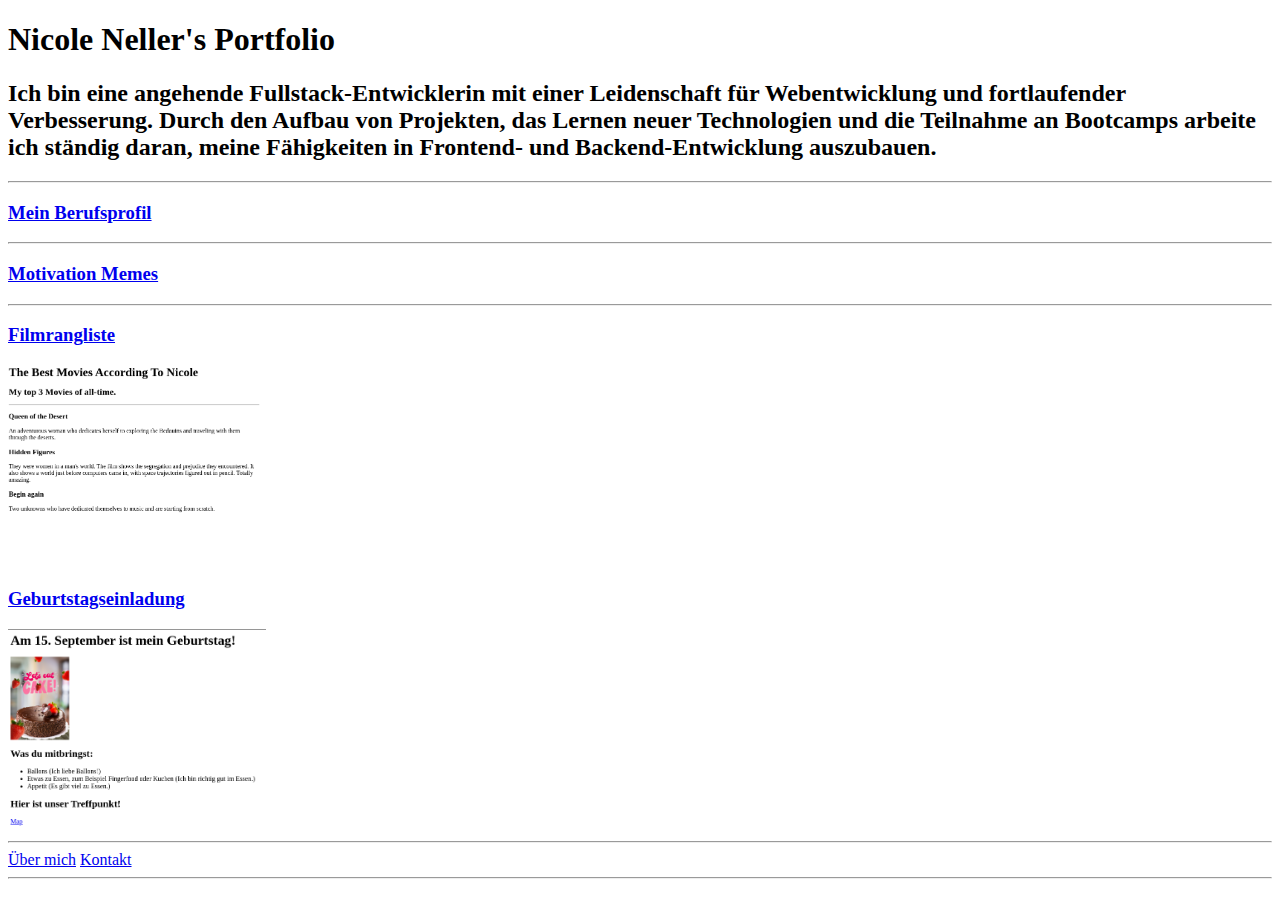
<file: index.html>
<!DOCTYPE html>
 <html lang="de">
 <head>
    <meta charset="UTF-8">
    <meta name="viewport" content="width=device-width, initial-scale=1.0">
    <title>Nicole's Portfolio</title>
 </head>
 <body>
    <h1>Nicole Neller's Portfolio</h1>
    <h2>Ich bin eine angehende Fullstack-Entwicklerin mit einer Leidenschaft für Webentwicklung und fortlaufender Verbesserung. Durch den Aufbau von Projekten, das Lernen neuer Technologien und die Teilnahme an Bootcamps arbeite ich ständig daran, meine Fähigkeiten in Frontend- und Backend-Entwicklung auszubauen.</h2>
    
    <hr />

    <h3><a  href="./my resume/my resume.html">  
   Mein Berufsprofil</a></h3>
    <hr />
  <h3><a href="./6.4 Motibation Meme Project/solution/index.html">Motivation Memes</a></h3>
    <hr />
  
    

    <h3><a href="./public/filmrangliste.html">Filmrangliste</a></h3>
    <img src="./anlagen/bilder/filmrangliste.png" height="200" alt="Filmrangliste Vorschau"/>

    <h3><a  href="./public/einladung.html"  height="200" alt="Schokoladenkuchen">  
      Geburtstagseinladung</a></h3>

    <img src="./anlagen/bilder/einladung.png" height="200" alt="Geburtstagseinladung Vorschau"/>
    
    <hr />

   <a href="./public/uebermich.html">Über mich</a>
   <a href="./public/kontakt.html">Kontakt</a> 
      
   <hr />
    
 </body>
 </html>
</file>
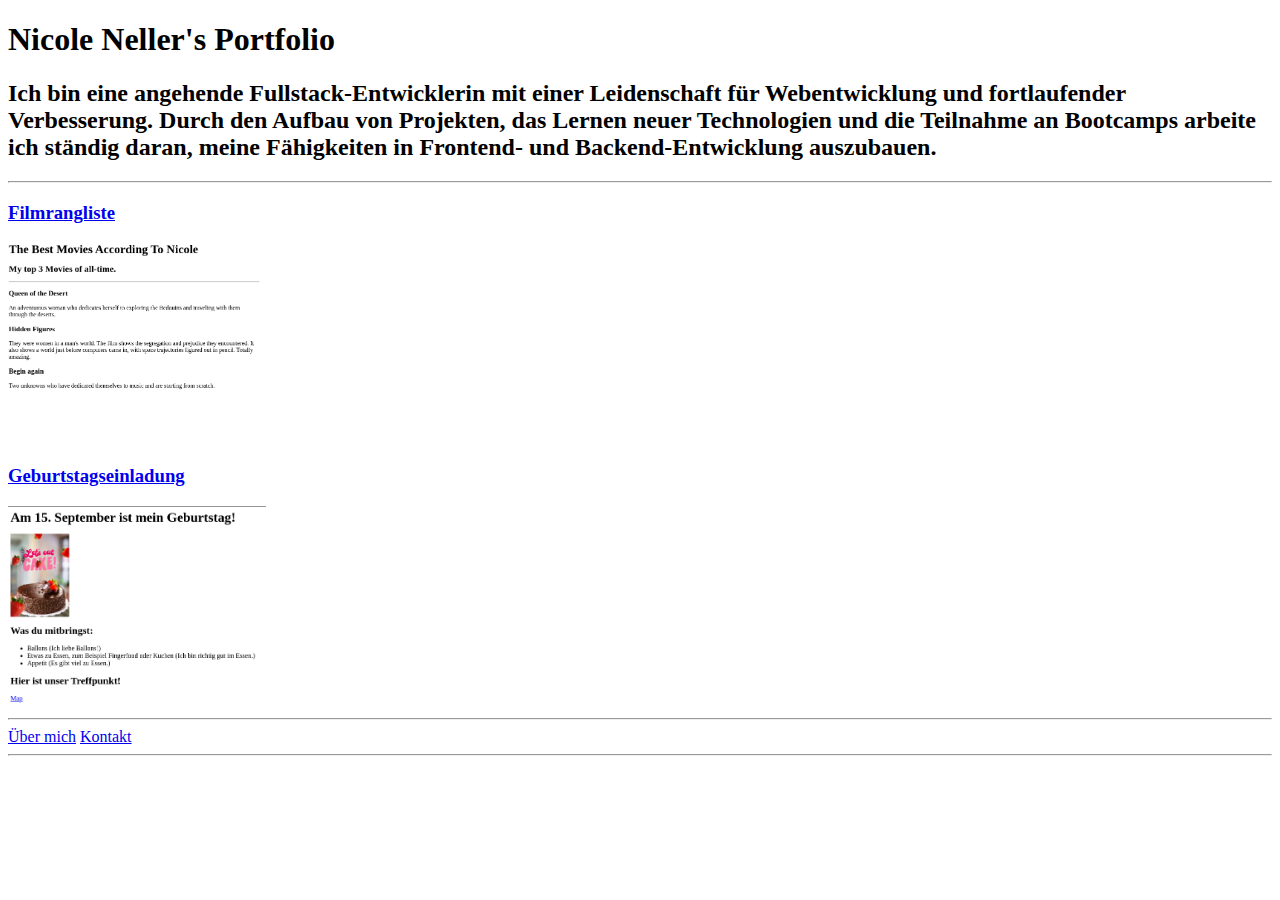
<file: 4.3 HTML Porfolio Project/index.html>
<!DOCTYPE html>
 <html lang="de">
 <head>
    <meta charset="UTF-8">
    <meta name="viewport" content="width=device-width, initial-scale=1.0">
    <title>Nicole's Portfolio</title>
 </head>
 <body>
    <h1>Nicole Neller's Portfolio</h1>
    <h2>Ich bin eine angehende Fullstack-Entwicklerin mit einer Leidenschaft für Webentwicklung und fortlaufender Verbesserung. Durch den Aufbau von Projekten, das Lernen neuer Technologien und die Teilnahme an Bootcamps arbeite ich ständig daran, meine Fähigkeiten in Frontend- und Backend-Entwicklung auszubauen.</h2>
    
    <hr />
    <h3><a href="./public/filmrangliste.html">Filmrangliste</a></h3>
    <img src="./anlagen/bilder/filmrangliste.png" height="200" alt="Filmrangliste Vorschau"/>

    <h3><a  href="./public/einladung.html"  height="200" alt="Schokoladenkuchen">
      Geburtstagseinladung</a></h3>
    
    <img src="./anlagen/bilder/einladung.png" height="200" alt="Geburtstagseinladung Vorschau"/>
    
    <hr />

   <a href="./public/uebermich.html">Über mich</a>
   <a href="./public/kontakt.html">Kontakt</a> 
      
   <hr />
    
 </body>
 </html>
</file>
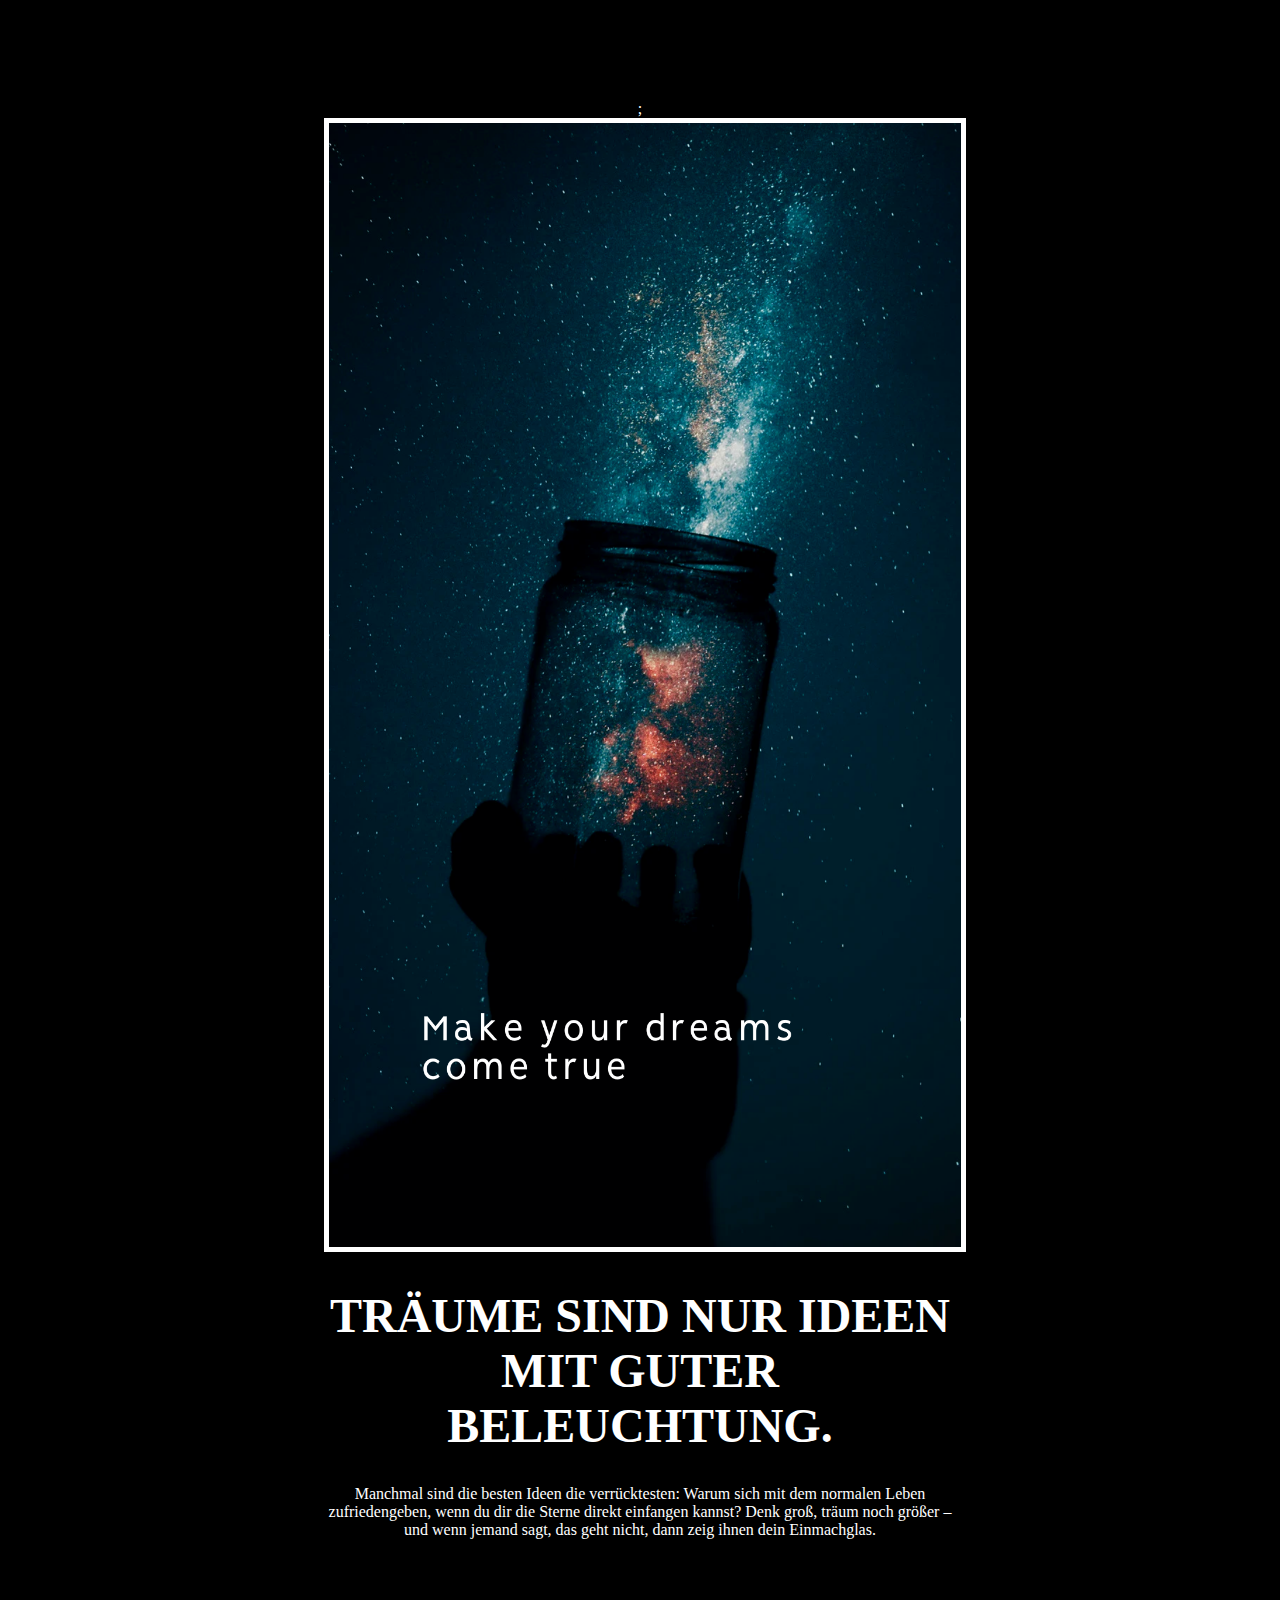
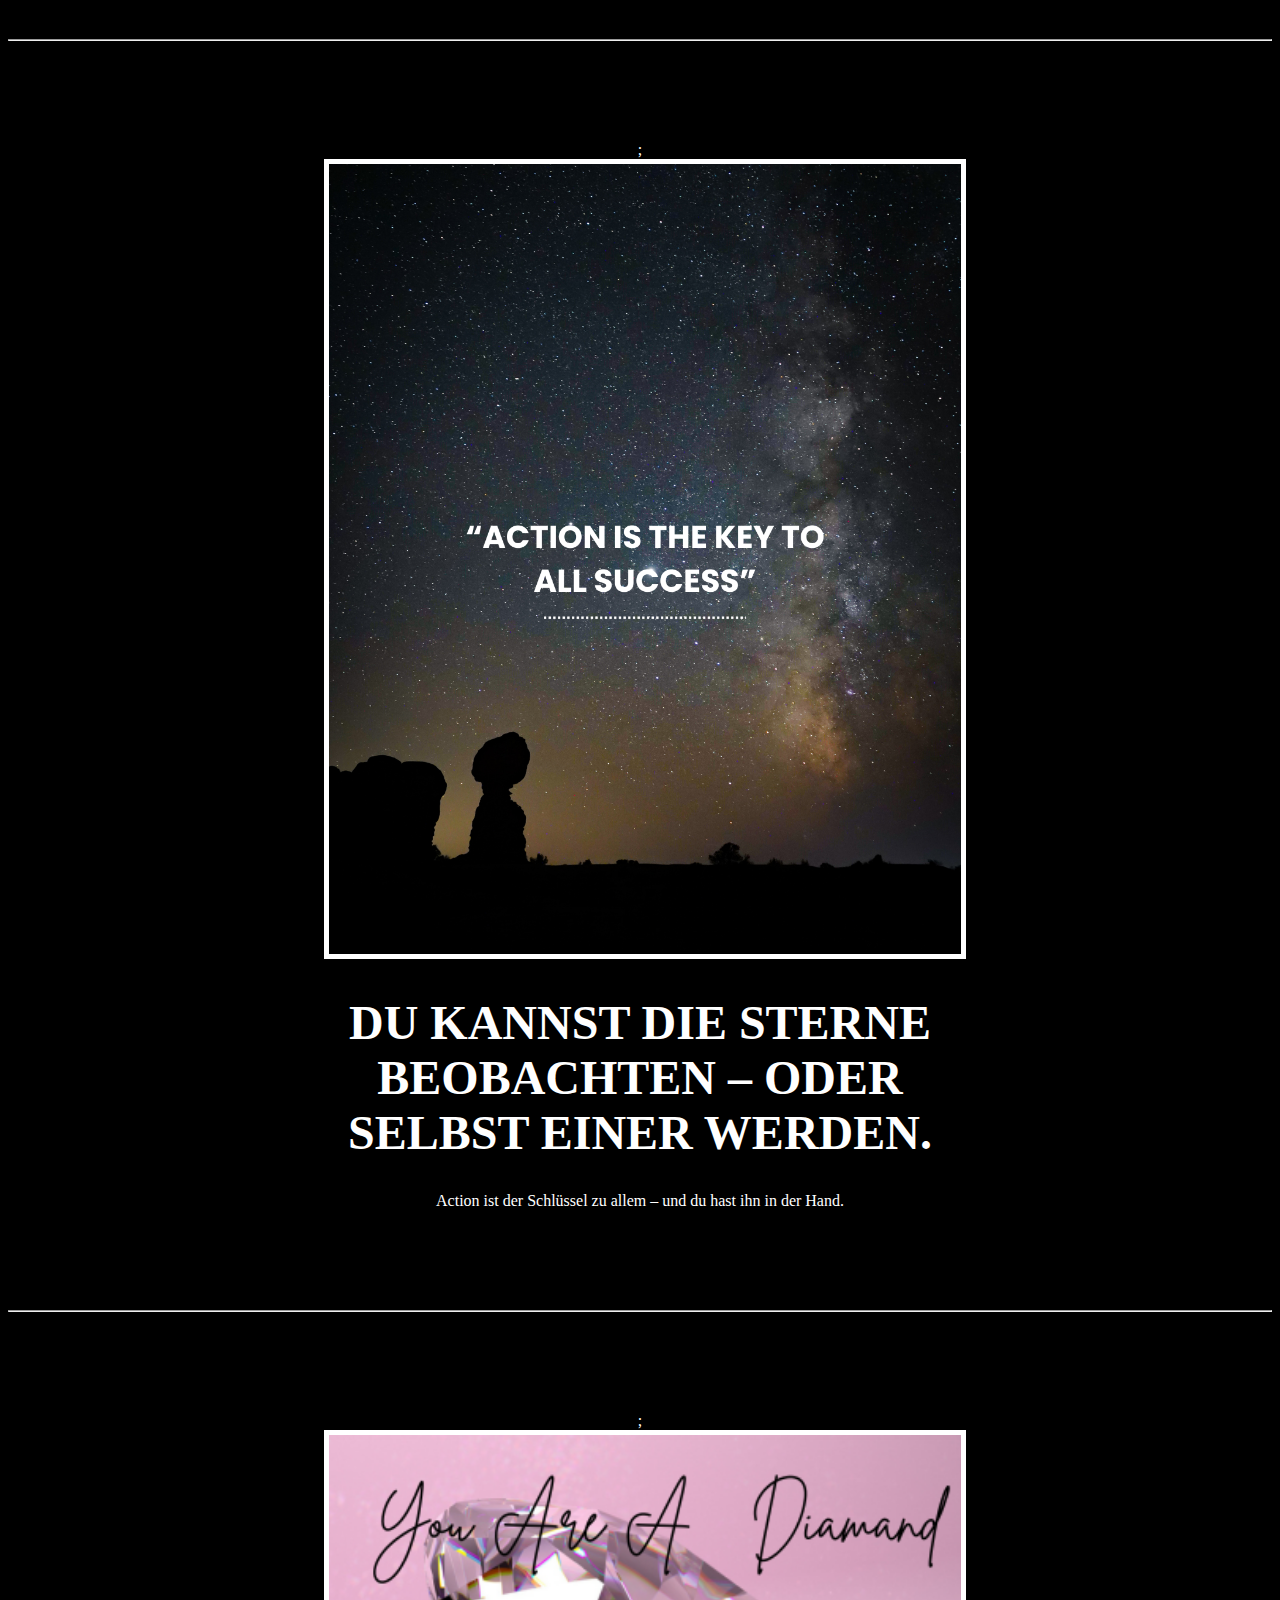
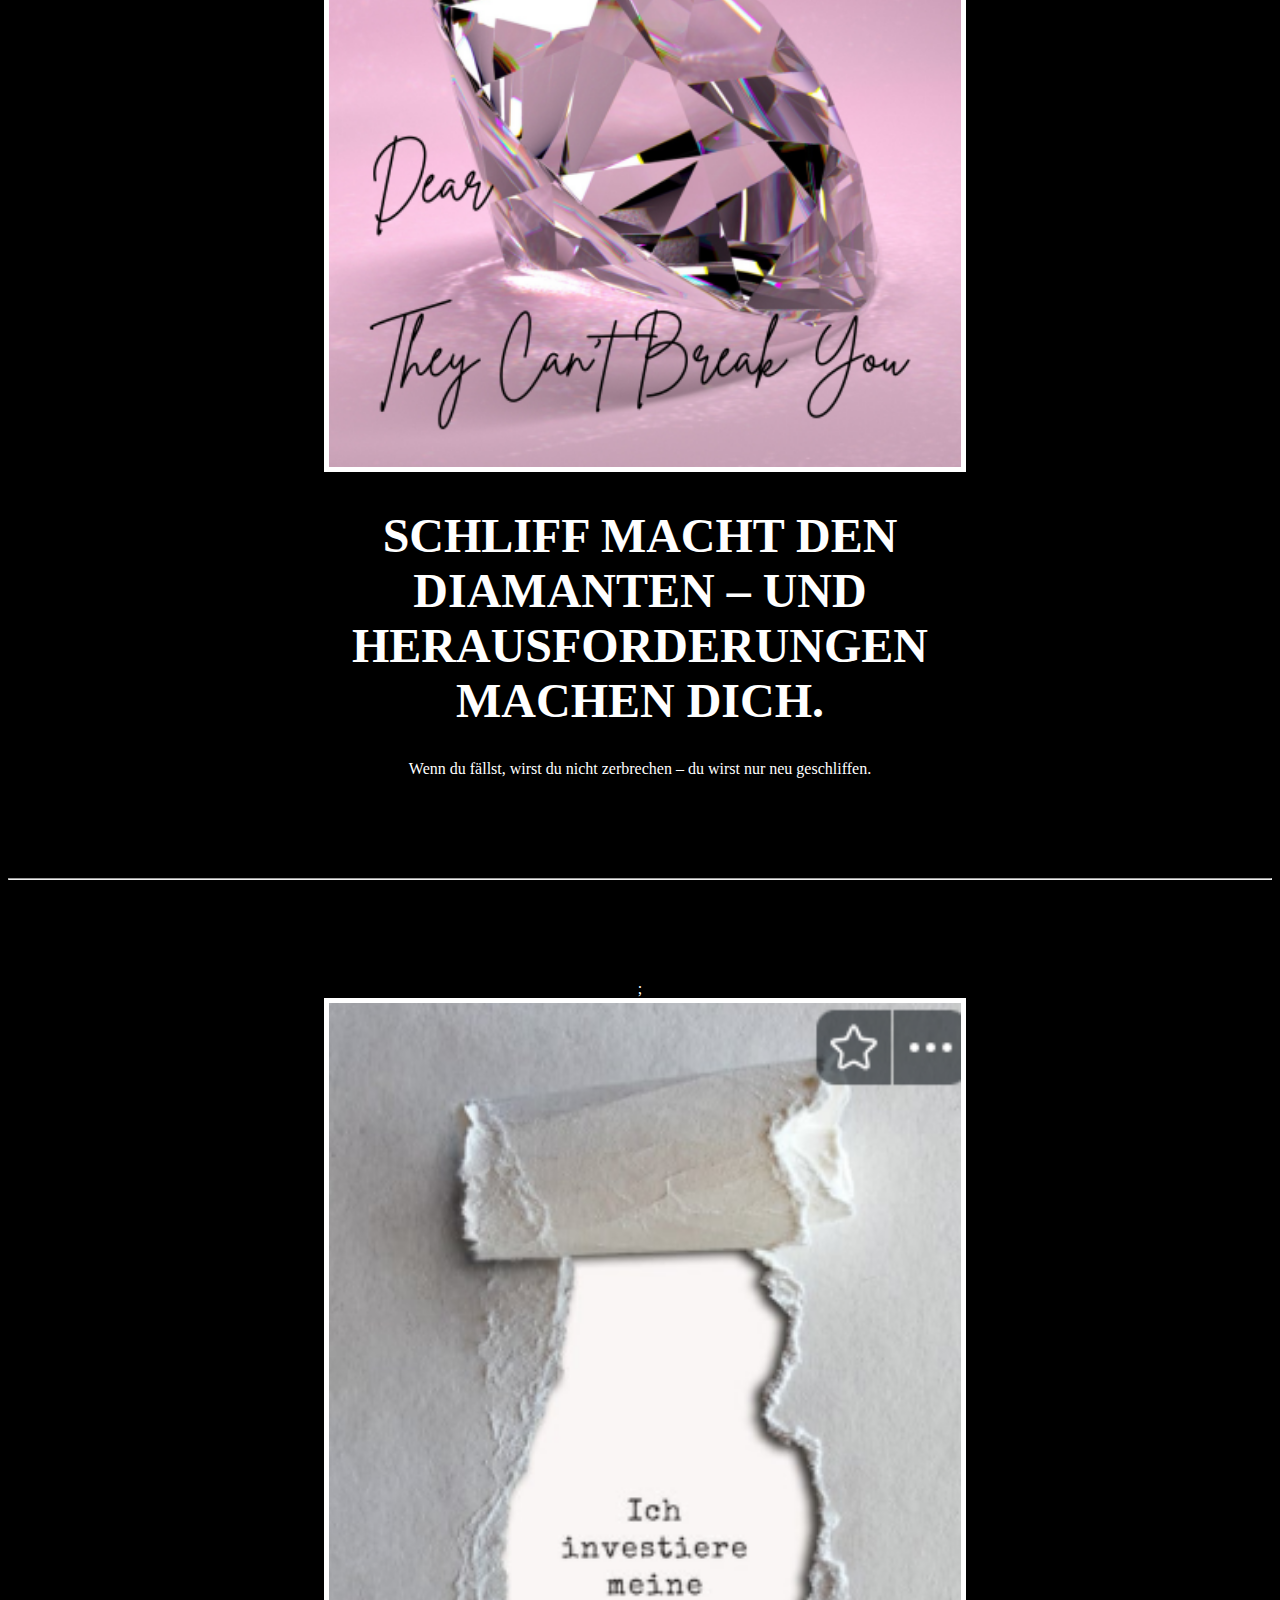
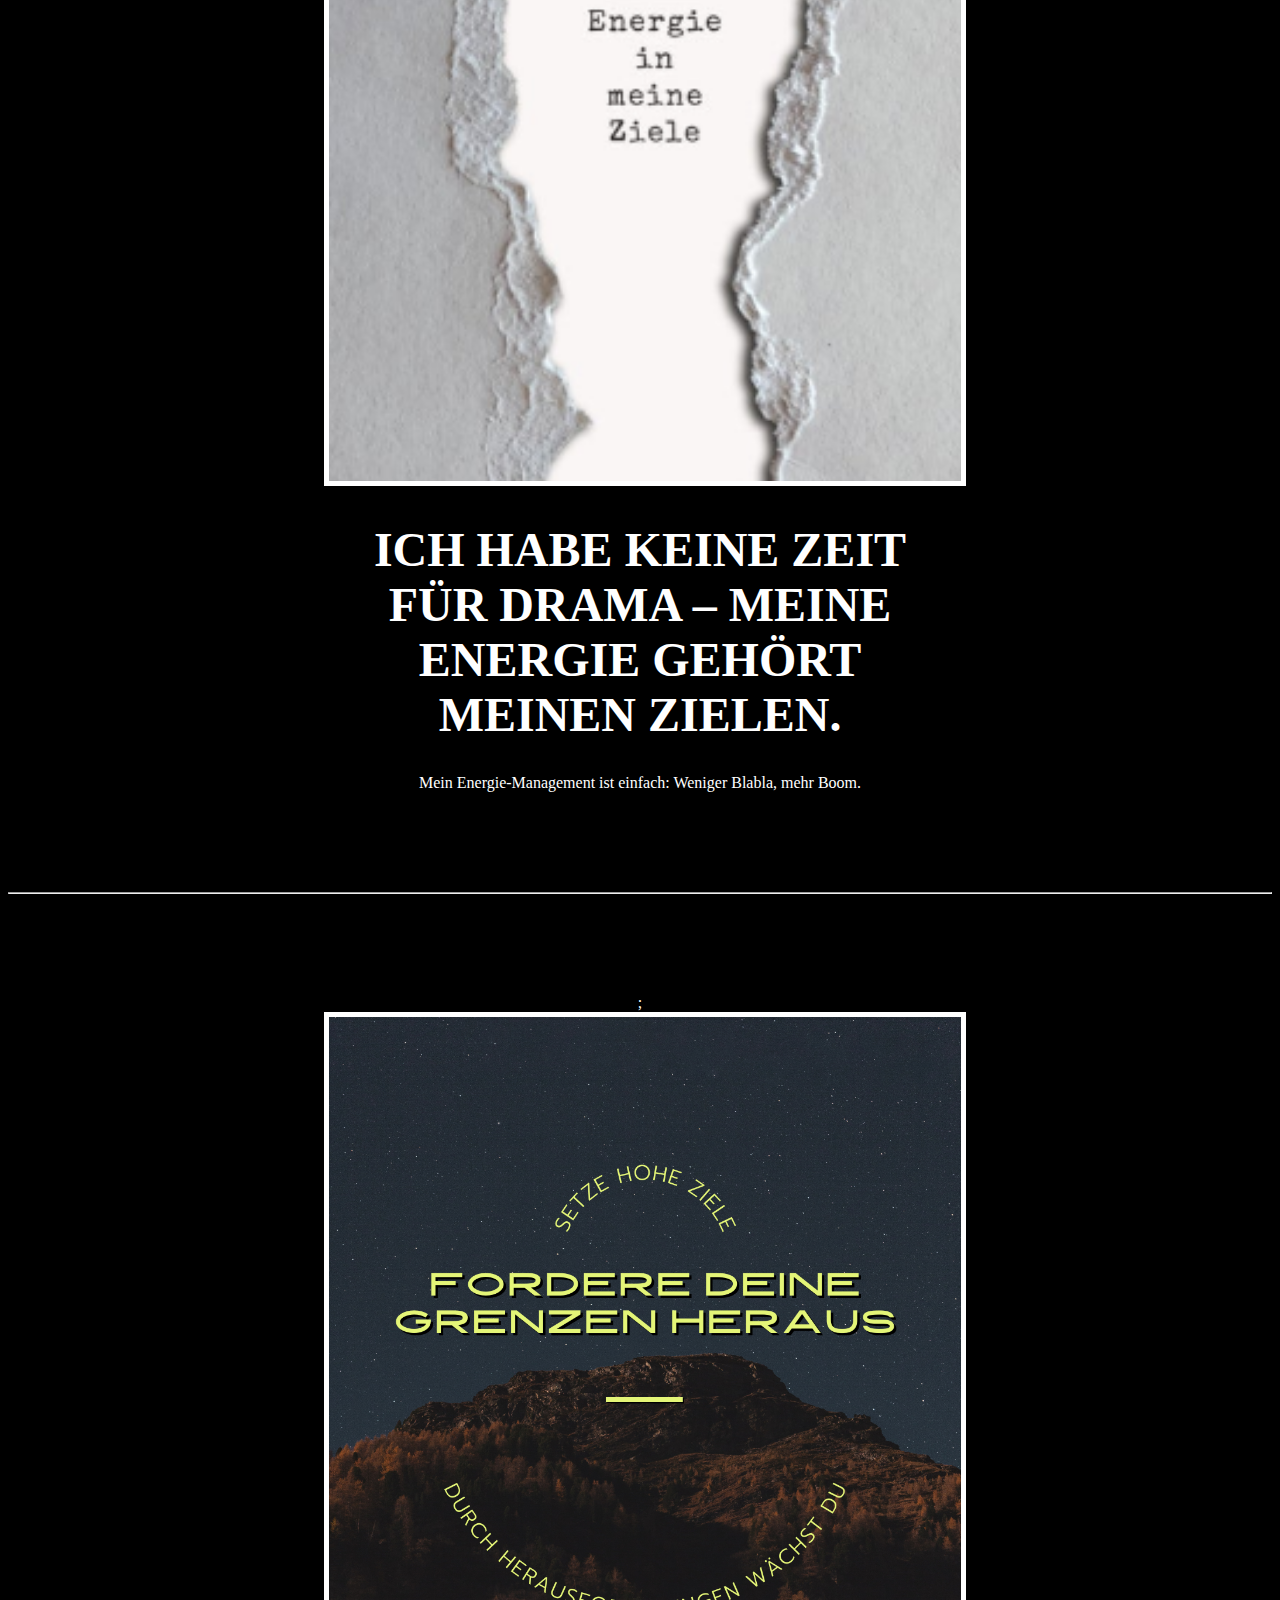
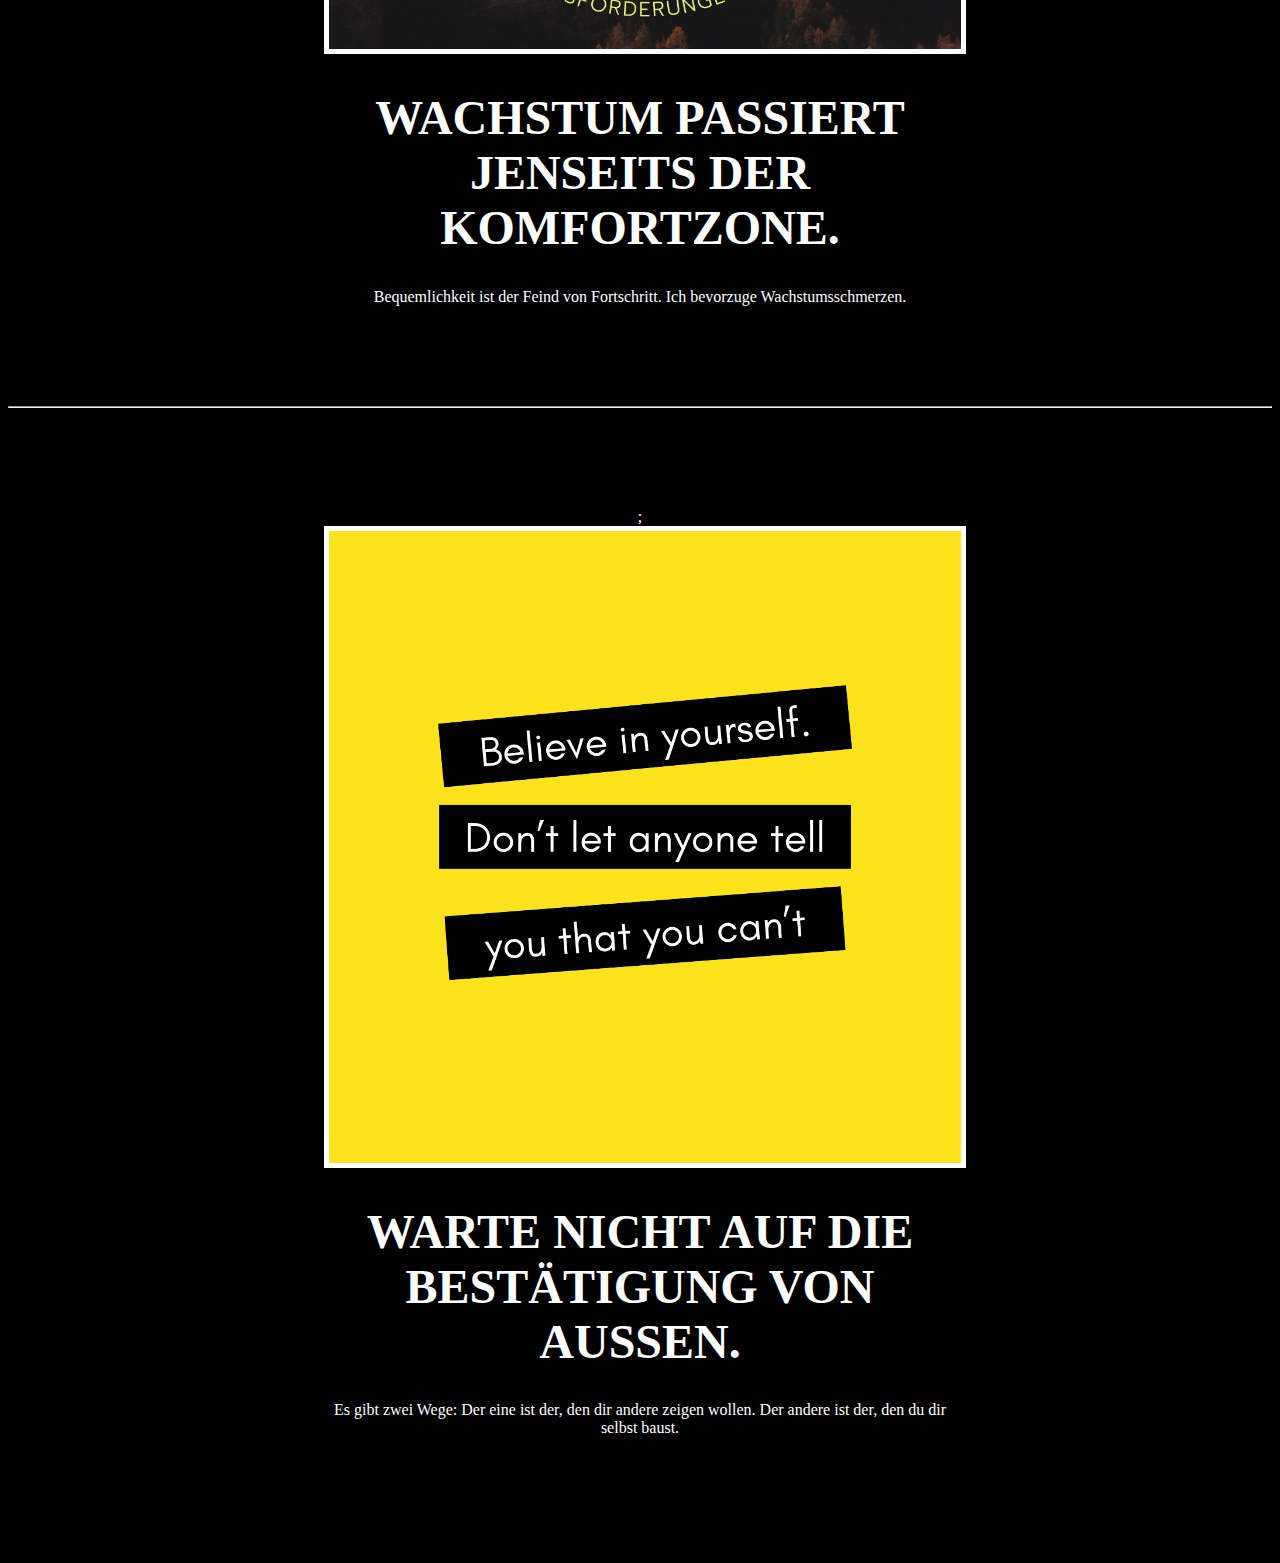
<file: 6.4 Motivation Meme Project/index.html>
<!DOCTYPE html>
<html lang="de">
<head>
  <meta charset="UTF-8">
  <meta name="viewport" content="width=device-width, initial-scale=1.0">
  <title>Motivation Memes</title>
  <link rel="stylesheet" href="./style.css" />
  <link rel="preconnect" href="https://fonts.googleapis.com">
  <link rel="preconnect" href="https://fonts.gstatic.com" crossorigin>
  <link href="https://fonts.googleapis.com/css2?family=Libre+Baskerville&display=swap" rel="style.css">
  </head>
 
<body>
  
  <div class="motivation">;
    <img class="motivation_images" src="./motivation images/Make your dreams come true.png" src="Make your dreams come true.png" />
    <h1>Träume sind nur Ideen mit guter Beleuchtung.</h1>
    <p>Manchmal sind die besten Ideen die verrücktesten: Warum sich mit dem normalen Leben zufriedengeben, wenn du dir die Sterne direkt einfangen kannst? Denk groß, träum noch größer – und wenn jemand sagt, das geht nicht, dann zeig ihnen dein Einmachglas.</p>
  </div>
  <hr>
  <div class="motivation">;
    <img class="motivation_images" src="./motivation images/Action is the key to all success.png" src="Action is the key to all success.png" />
    <h1>Du kannst die Sterne beobachten – oder selbst einer werden.</h1>
    <p>Action ist der Schlüssel zu allem – und du hast ihn in der Hand.</p>
  </div>
  <hr>

  <div class="motivation">;
    <img class="motivation_images" src="./motivation images/You Are A Diamand Dear They Can’t Break You.png" src="You Are A Diamand Dear They Can't Break You.png" />
    <h1>Schliff macht den Diamanten – und Herausforderungen machen dich.</h1>
    <p>Wenn du fällst, wirst du nicht zerbrechen – du wirst nur neu geschliffen.</p>
  </div>
  <hr>
  <div class="motivation">;
    <img class="motivation_images" src="./motivation images/Ich investiere meine Energie in meine Ziele.png" src="Ich investiere meine Energie in meine Ziele.png" />
    <h1>Ich habe keine Zeit für Drama – meine Energie gehört meinen Zielen.</h1>
    <p>Mein Energie-Management ist einfach: Weniger Blabla, mehr Boom.</p>
  </div>
  <hr>

  <div class="motivation">;
    <img class="motivation_images" src="./motivation images/Fordere Deine Grenzen heraus.png" src="Fordere Deine Grenzen heraus.png" />
    <h1>Wachstum passiert jenseits der Komfortzone.</h1>
    <p>Bequemlichkeit ist der Feind von Fortschritt. Ich bevorzuge Wachstumsschmerzen.</p>
  </div>

  <hr>

  <div class="motivation">;
    <img class="motivation_images" src="./motivation images/Believe in yourself.Don't let anyone tell you that you can't.png" src="Believe in yourself.Don't let anyone tell you that you can't.png" />
    <h1>Warte nicht auf die Bestätigung von außen.</h1>
    <p>Es gibt zwei Wege: Der eine ist der, den dir andere zeigen wollen. Der andere ist der, den du dir selbst baust.</p>
  </div>
</body>
</html>
.
</file>
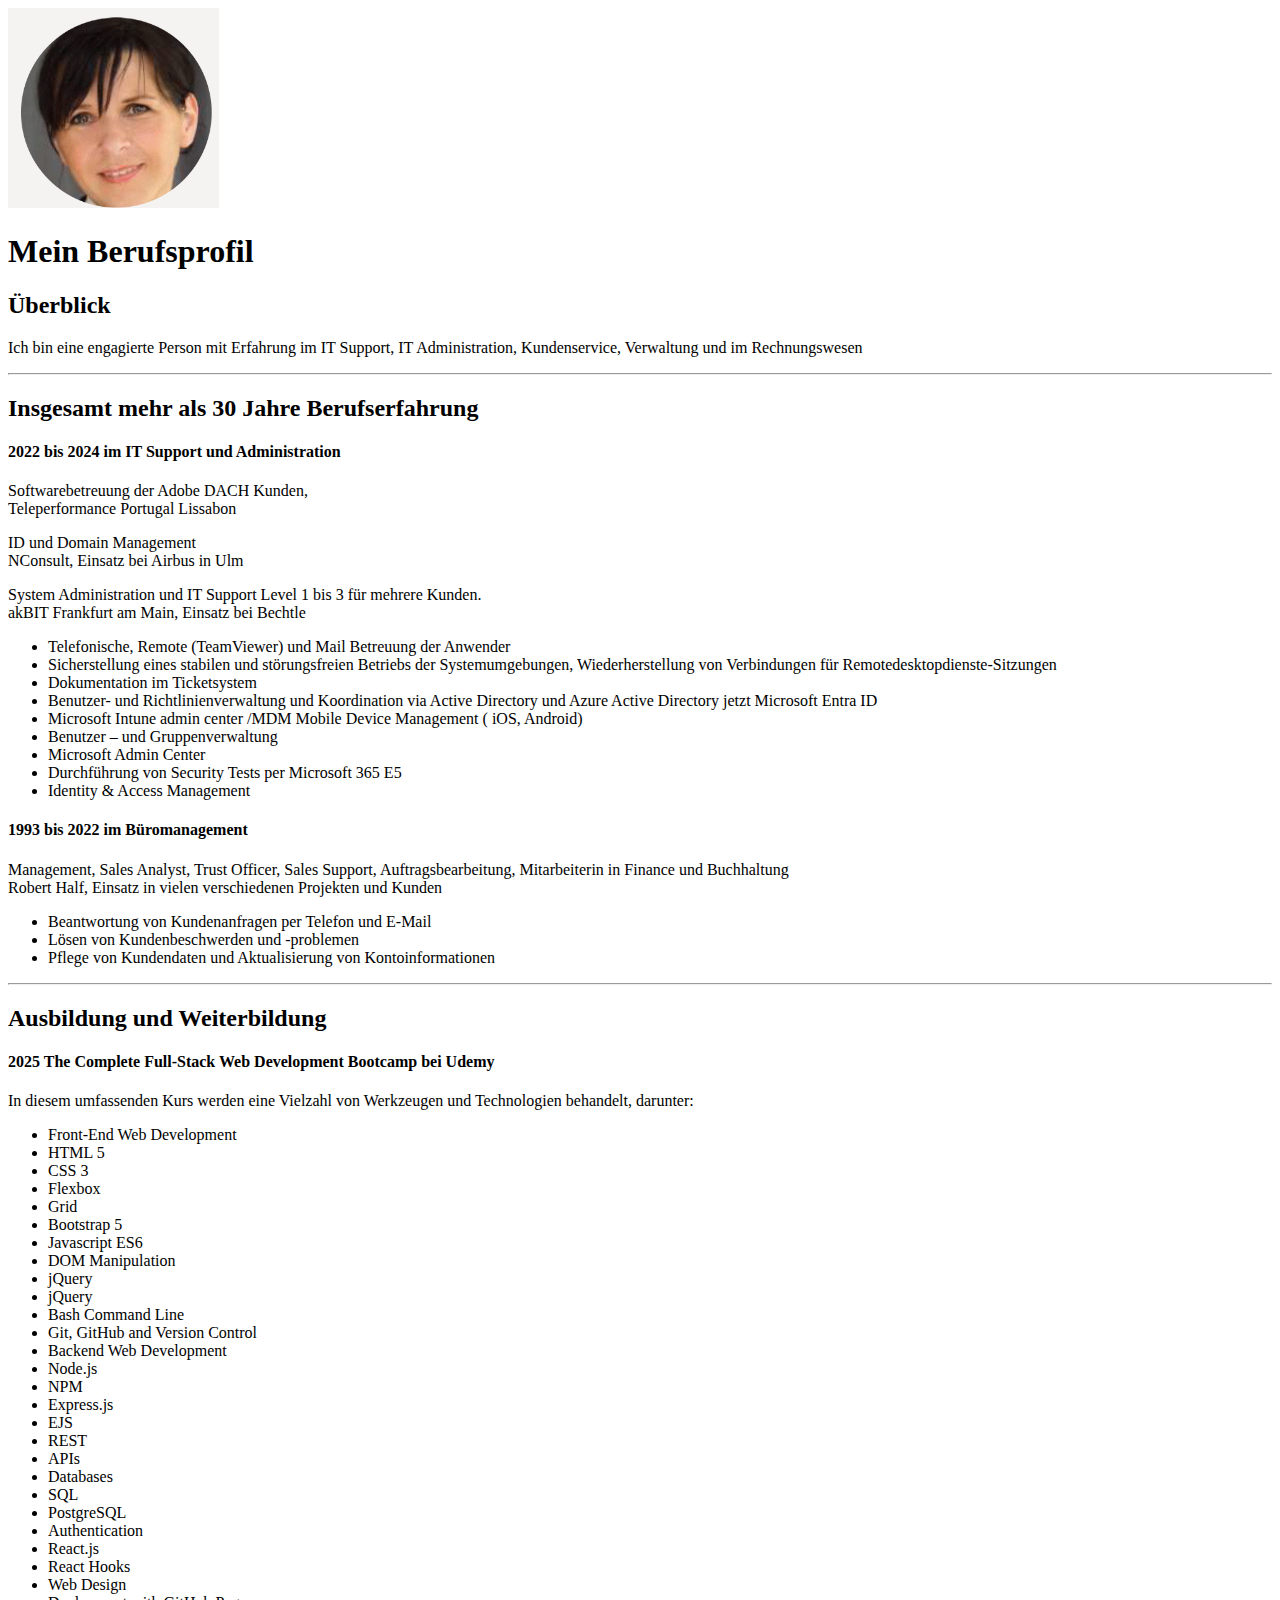
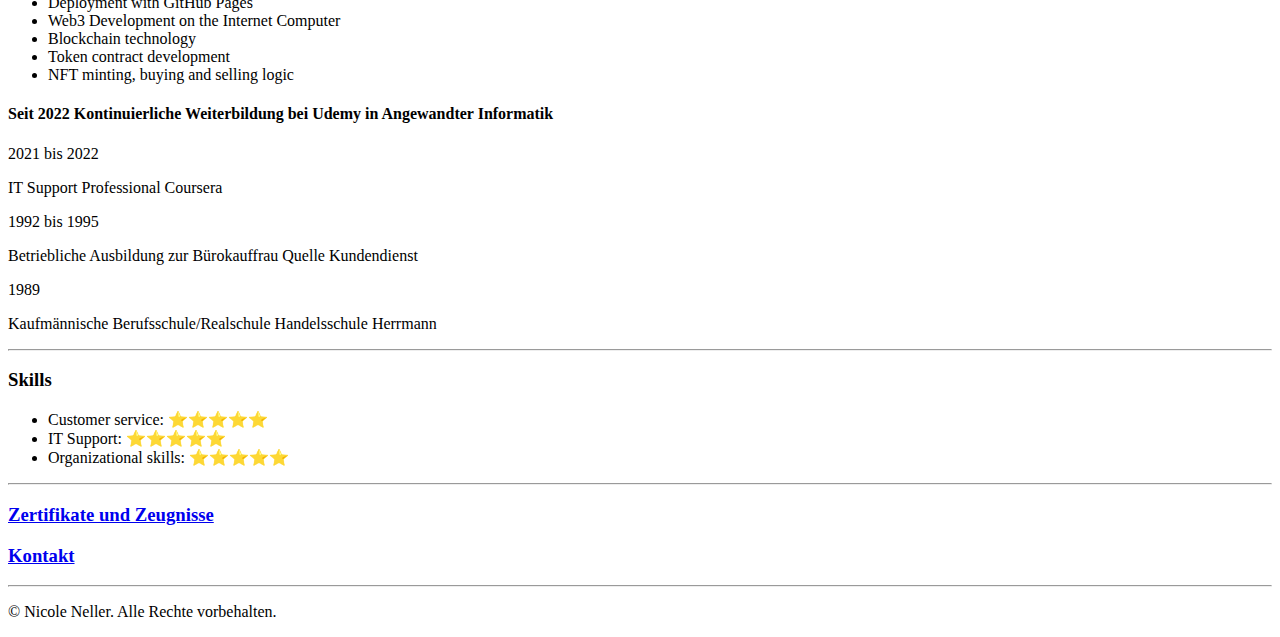
<file: my resume/my resume.html>
<!DOCTYPE html>
<html lang="de">
<head>
    <meta charset="UTF-8">
    <meta name="viewport" content="width=device-width, initial-scale=1.0">
    <title>My Resume</title>
</head>
<body>

    <image src="../my resume/profilfoto.png" alt="Profilfoto von Nicole Neller" height="200"></image>
    <h1>Mein Berufsprofil</h1>
    
    <h2>Überblick</h2>
      <p>Ich bin eine engagierte Person mit Erfahrung im IT Support, IT Administration, Kundenservice, Verwaltung und im Rechnungswesen</p>

    
    <hr />


    <h2>Insgesamt mehr als 30 Jahre Berufserfahrung </h2>
    <h4>2022 bis 2024 im IT Support und Administration</h4>

    <p>Softwarebetreuung der Adobe DACH Kunden, <br />
        Teleperformance Portugal Lissabon</p>

    <p>ID und Domain Management<br />
    NConsult, Einsatz bei Airbus in Ulm
    </p>

    <p>System Administration und IT Support Level 1 bis 3 für
       mehrere Kunden.<br />
       akBIT Frankfurt am Main, Einsatz bei Bechtle</p> 

    <ul>
        <li>Telefonische, Remote (TeamViewer) und Mail Betreuung der Anwender</li>
        <li>Sicherstellung eines stabilen und störungsfreien Betriebs der Systemumgebungen, Wiederherstellung von Verbindungen für Remotedesktopdienste-Sitzungen</li>
        <li>Dokumentation im Ticketsystem</li>
        <li>Benutzer- und Richtlinienverwaltung und Koordination via Active Directory und Azure Active Directory jetzt Microsoft Entra ID</li>
        <li>Microsoft Intune admin center /MDM  Mobile Device Management ( iOS, Android)</li>
        <li>Benutzer – und Gruppenverwaltung</li>
        <li>Microsoft Admin Center</li>
        <li>Durchführung von Security Tests per Microsoft 365 E5</li>
        <li>Identity & Access Management</li>
        </ul>
       
       <h4>1993 bis 2022 im Büromanagement</h4>
       <p>Management, Sales Analyst, Trust Officer,
        Sales Support, Auftragsbearbeitung, Mitarbeiterin
        in Finance und Buchhaltung<br /> 
        Robert Half, 
        Einsatz in vielen verschiedenen Projekten und Kunden</p> 

        <ul>
            <li>Beantwortung von Kundenanfragen per Telefon und E-Mail</li>
            <li>Lösen von Kundenbeschwerden und -problemen</li>
            <li>Pflege von Kundendaten und Aktualisierung von Kontoinformationen</li></ul>
<hr />

    <h2>Ausbildung und Weiterbildung</h2>

    <h4>2025 The Complete Full-Stack Web Development Bootcamp bei Udemy</h4>
    <p>In diesem umfassenden Kurs werden eine Vielzahl von Werkzeugen und Technologien behandelt, darunter:</p>
    
    <ul>
        <li>Front-End Web Development</li>
        <li>HTML 5</li>
        <li>CSS 3</li>
        <li>Flexbox</li>
        <li>Grid</li>
        <li>Bootstrap 5</li>
        <li>Javascript ES6</li>
        <li>DOM Manipulation</li>
        <li>jQuery</li>
        <li>jQuery</li>
        <li>Bash Command Line</li>
        <li>Git, GitHub and Version Control</li>
        <li>Backend Web Development</li>
        <li>Node.js</li>
        <li>NPM</li>
        <li>Express.js</li>
        <li>EJS</li>
        <li>REST</li>
        <li>APIs</li>
        <li>Databases</li>
        <li>SQL</li>
        <li>PostgreSQL</li>
        <li>Authentication</li>
        <li>React.js</li>
        <li>React Hooks</li>
        <li>Web Design</li>
        <li>Deployment with GitHub Pages</li>       
        <li>Web3 Development on the Internet Computer</li>
        <li>Blockchain technology</li>
        <li>Token contract development</li>
        <li>NFT minting, buying and selling logic</li></ul>

<h4>Seit 2022 Kontinuierliche Weiterbildung bei Udemy in Angewandter Informatik</h4> 

<p>2021 bis 2022</p>
<p>IT Support Professional Coursera</p>
<p>1992 bis 1995</p>
<p>Betriebliche Ausbildung zur Bürokauffrau Quelle Kundendienst</p>

<p>1989</p>
<p>Kaufmännische Berufsschule/Realschule Handelsschule Herrmann</p>
        
<hr />

<h3>Skills</h3>
  <ul>
    <li>Customer service: ⭐️⭐️⭐️⭐️⭐️</li>
    <li>IT Support: ⭐️⭐️⭐️⭐️⭐️</li>
    <li>Organizational skills: ⭐️⭐️⭐️⭐️⭐️</li>
  </ul>
  <hr />

  <h3><a href="../my resume/zertifikate und office management zeugnisse.html">Zertifikate und Zeugnisse</a></h3>
  
  <h3><a href="../public/kontakt.html">Kontakt</a></h3>  

  <hr />

  <footer>   <p>© Nicole Neller. Alle Rechte vorbehalten.</p>
  </footer>
        
        
        
        
        
        
        
        
        
        
        
        
        
        
        
        

    
    
    
</body>
</html>
</file>
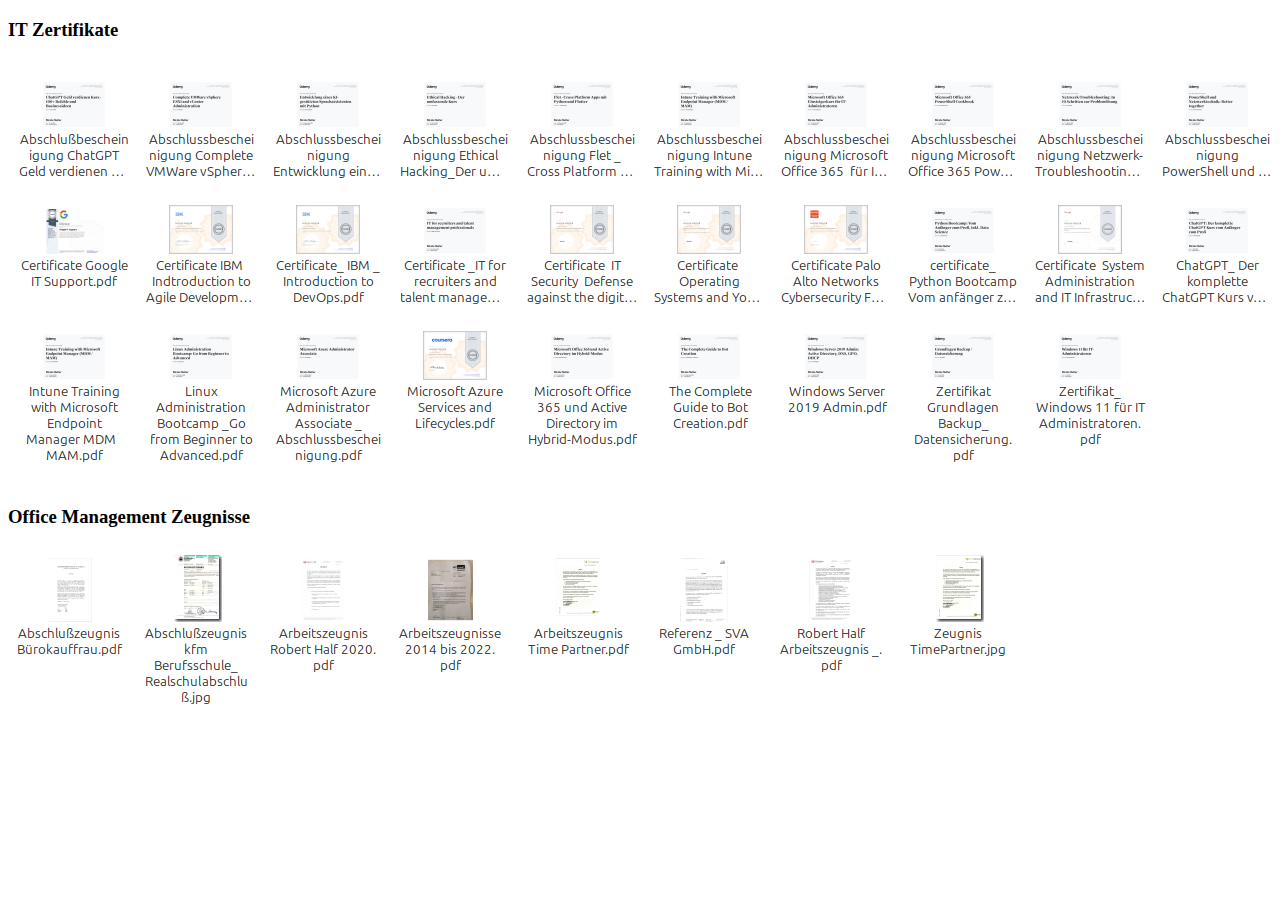
<file: my resume/zertifikate und office management zeugnisse.html>
<!DOCTYPE html>
<html lang="en">
<head>
    <meta charset="UTF-8">
    <meta name="viewport" content="width=device-width, initial-scale=1.0">
    <title>Document</title>
</head>

<body>
    <h3>IT Zertifikate</h3>
    <img src="../my resume/it zertifikate.png">

    <h3>Office Management Zeugnisse</h3>
    <img src="../my resume/office management zeugnisse.png">
</body>
</html>
</file>
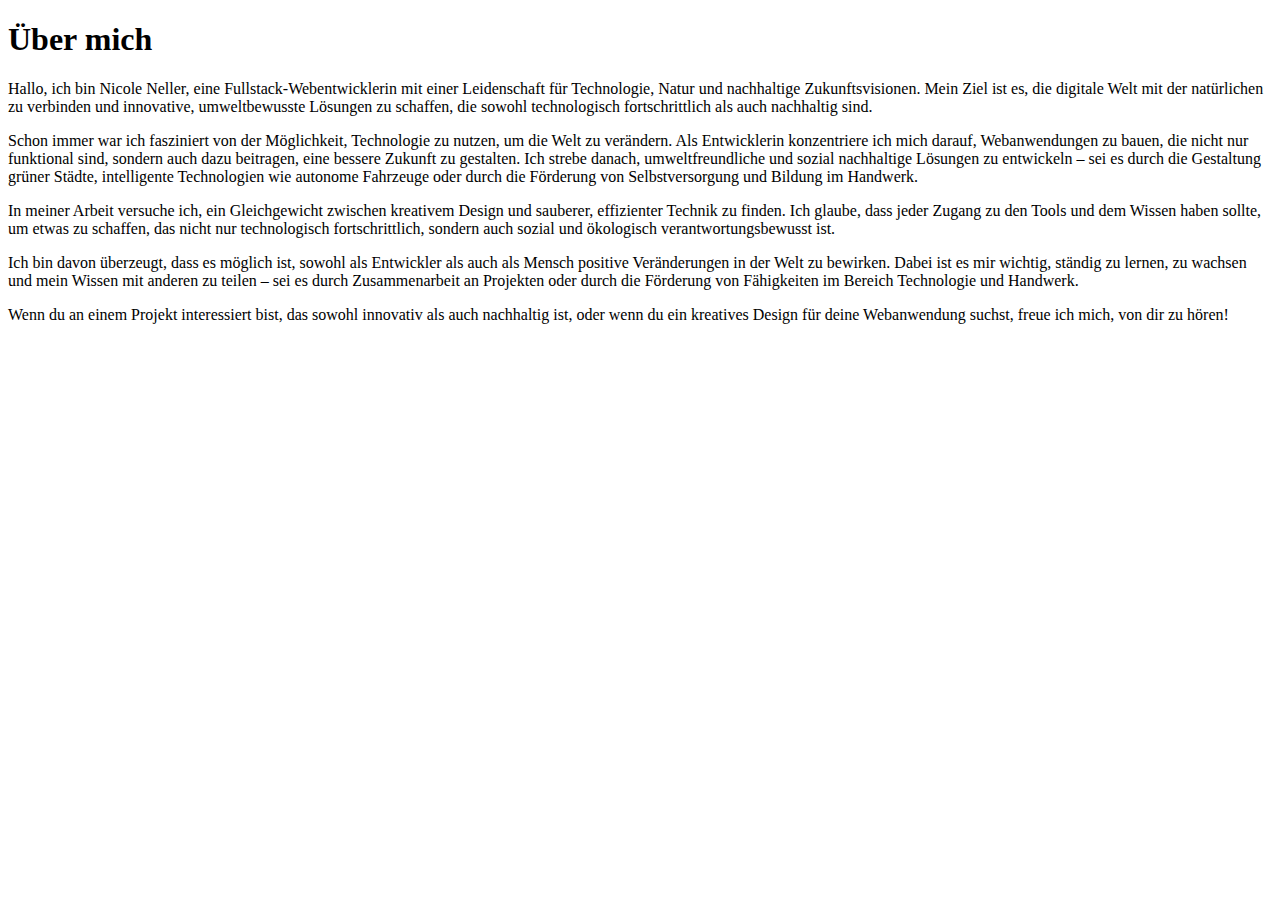
<file: public/uebermich.html>
<!DOCTYPE html>
<html lang="de">
<head>
    <meta charset="UTF-8">
    <meta name="viewport" content="width=device-width, initial-scale=1.0">
    <title>Über mich</title>
</head>
<body>
    <h1>Über mich</h1>
    <p>Hallo, ich bin Nicole Neller, eine Fullstack-Webentwicklerin mit einer Leidenschaft für Technologie, Natur und nachhaltige Zukunftsvisionen. Mein Ziel ist es, die digitale Welt mit der natürlichen zu verbinden und innovative, umweltbewusste Lösungen zu schaffen, die sowohl technologisch fortschrittlich als auch nachhaltig sind.</p>

    <p>Schon immer war ich fasziniert von der Möglichkeit, Technologie zu nutzen, um die Welt zu verändern. Als Entwicklerin konzentriere ich mich darauf, Webanwendungen zu bauen, die nicht nur funktional sind, sondern auch dazu beitragen, eine bessere Zukunft zu gestalten. Ich strebe danach, umweltfreundliche und sozial nachhaltige Lösungen zu entwickeln – sei es durch die Gestaltung grüner Städte, intelligente Technologien wie autonome Fahrzeuge oder durch die Förderung von Selbstversorgung und Bildung im Handwerk.</p>


    <p>In meiner Arbeit versuche ich, ein Gleichgewicht zwischen kreativem Design und sauberer, effizienter Technik zu finden. Ich glaube, dass jeder Zugang zu den Tools und dem Wissen haben sollte, um etwas zu schaffen, das nicht nur technologisch fortschrittlich, sondern auch sozial und ökologisch verantwortungsbewusst ist.</p>

    <p>Ich bin davon überzeugt, dass es möglich ist, sowohl als Entwickler als auch als Mensch positive Veränderungen in der Welt zu bewirken. Dabei ist es mir wichtig, ständig zu lernen, zu wachsen und mein Wissen mit anderen zu teilen – sei es durch Zusammenarbeit an Projekten oder durch die Förderung von Fähigkeiten im Bereich Technologie und Handwerk.</p>

    <p>Wenn du an einem Projekt interessiert bist, das sowohl innovativ als auch nachhaltig ist, oder wenn du ein kreatives Design für deine Webanwendung suchst, freue ich mich, von dir zu hören!</p>
</body>
</html>
</file>
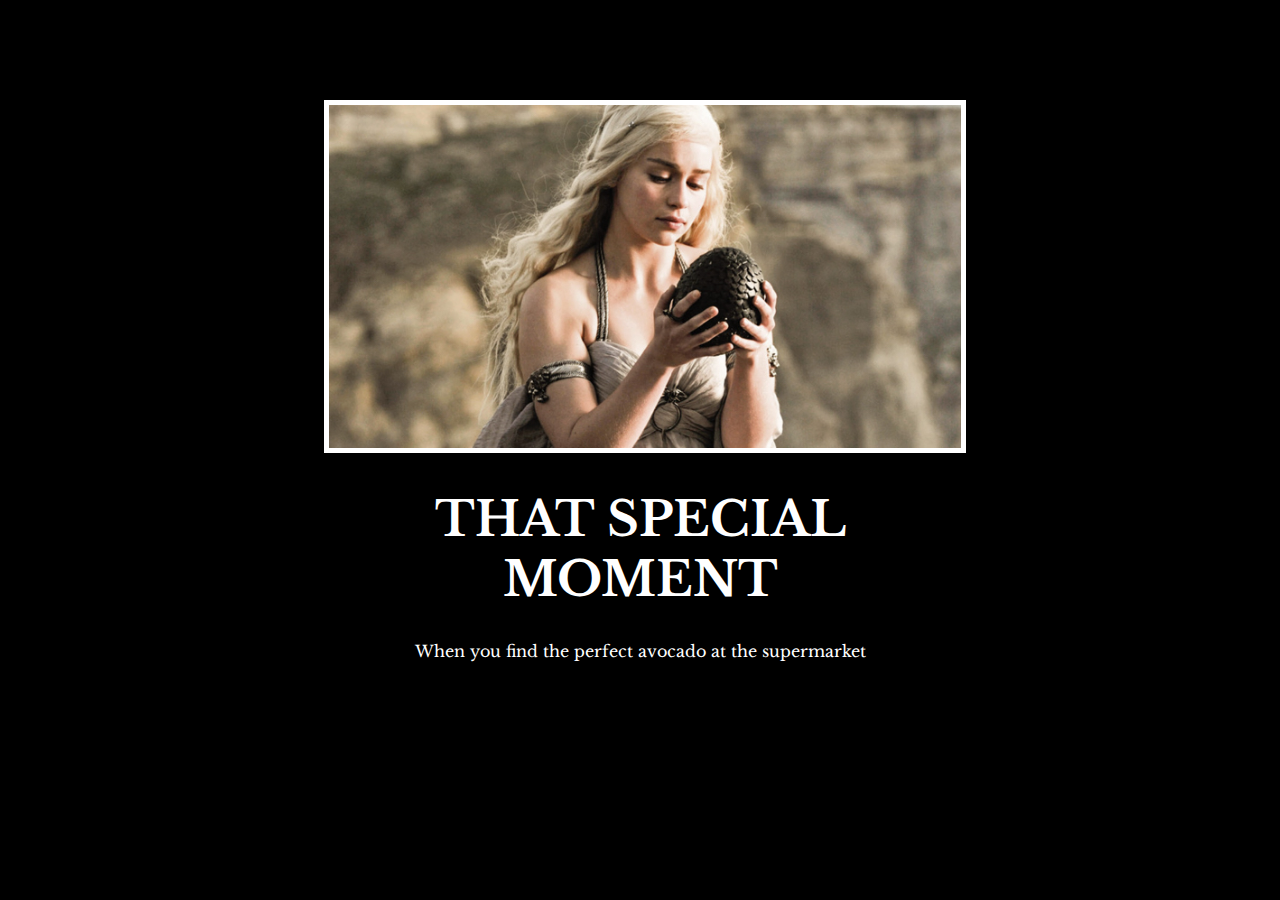
<file: 6.4 Motivation Meme Project/solution/solution.html>
<!DOCTYPE html>
<html lang="en">

<head>
  <meta charset="UTF-8">
  <title>Motivation Meme</title>
  <link rel="stylesheet" href="./solution.css" />
  <link rel="preconnect" href="https://fonts.googleapis.com">
  <link rel="preconnect" href="https://fonts.gstatic.com" crossorigin>
  <link href="https://fonts.googleapis.com/css2?family=Libre+Baskerville&display=swap" rel="stylesheet">
</head>

<body>

  <div class="poster">
    <img class="motivation-img" src="./assets/images/daenerys.jpeg" src="daenerys with egg" />
    <h1>That Special Moment</h1>
    <p>When you find the perfect avocado at the supermarket</p>
  </div>
</body>

</html>
</file>
<file: 6.4 Motivation Meme Project/style.css>
body {
    background-color: black;
    font-family: "Libre Baskerville", serif;
  }

h1 {
    text-transform: uppercase;
    font-size: 3rem;
  }
  
  .motivation {
    width: 50%;
    margin-left: 25%;
    margin-top: 100px;
    color: white;
    font-family: "Libre Baskerville", serif;
    text-align: center;
    margin-bottom: 100px;
  }
  
  .motivation_images{
    border: 5px solid white;
    width: 100%;
  }
</file>
<file: 6.4 Motivation Meme Project/solution/solution.css>
body {
  background-color: black;
}
h1 {
  text-transform: uppercase;
  font-size: 3rem;
}

.poster {
  width: 50%;
  margin-left: 25%;
  margin-top: 100px;
  color: white;
  font-family: "Libre Baskerville", serif;
  text-align: center;
}

.motivation-img {
  border: 5px solid white;
  width: 100%;
}
</file>
